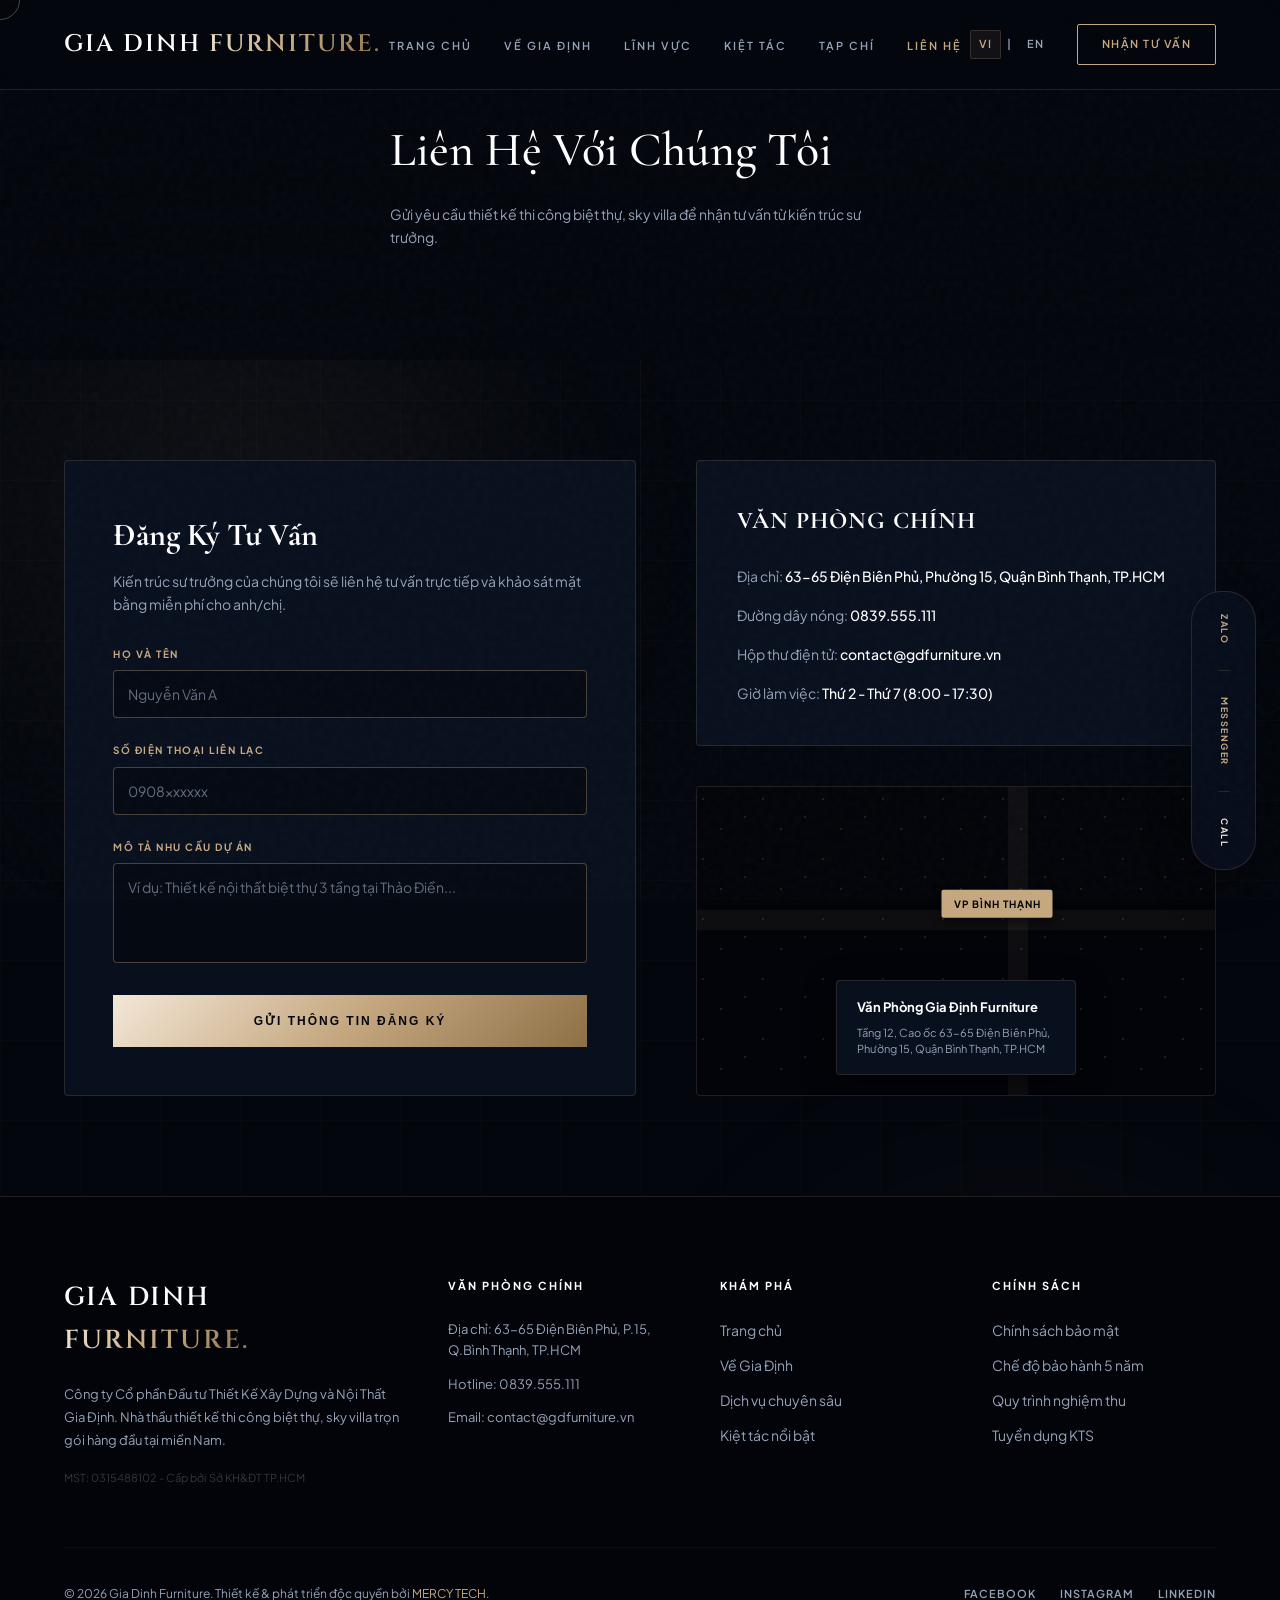
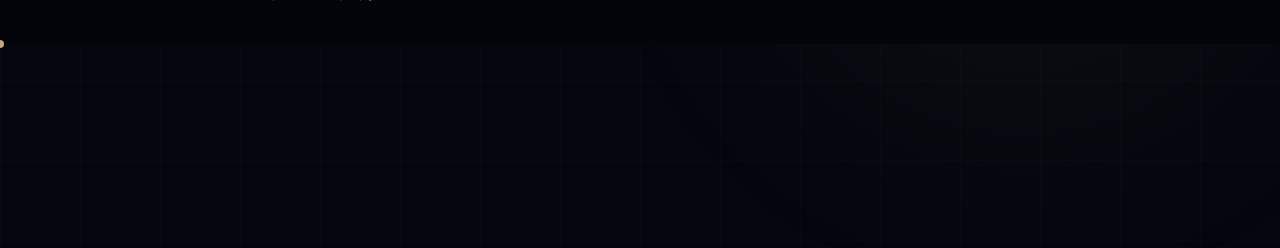
<file: contact.html>
<!DOCTYPE html>
<html lang="vi">
<head>
  <meta charset="UTF-8">
  <meta name="viewport" content="width=device-width, initial-scale=1.0">
  <title>Liên Hệ Tư Vấn | Gia Định Furniture | Thiết Kế & Thi Công Trọn Gói Thượng Lưu</title>
  <meta name="description" content="Đăng ký tư vấn trực tiếp và khảo sát mặt bằng miễn phí từ KTS trưởng Gia Định Furniture. Thông tin liên hệ văn phòng Bình Thạnh TP.HCM. Hotline 24/7.">
  
  <!-- Google Fonts: Cormorant Garamond & Inter -->
  <link rel="preconnect" href="https://fonts.googleapis.com">
  <link rel="preconnect" href="https://fonts.gstatic.com" crossorigin>
  <link href="https://fonts.googleapis.com/css2?family=Cinzel:wght@400;500;600;700;800;900&family=Cormorant+Garamond:ital,wght@0,300;0,400;0,500;0,600;0,700;1,300;1,400;1,500;1,600;1,700&family=Plus+Jakarta+Sans:wght@300;400;500;600;700;800&display=swap" rel="stylesheet">
  
  <!-- External Shared CSS Stylesheet -->
  <link rel="stylesheet" href="gd_vinhomes_style.css">
</head>
<body>

  <!-- AMBIENT BACKGROUND GLOW SPOTLIGHTS -->
  <div class="bg-spotlight spotlight-1"></div>
  <div class="bg-spotlight spotlight-2"></div>

  <!-- INTRO PRELOADER -->
  <div id="preloader">
    <div class="preloader-content">
      <div class="preloader-logo">GIA DINH<span> FURNITURE</span></div>
      <div class="progress-bar-container">
        <div class="progress-bar-fill"></div>
      </div>
    </div>
  </div>

  <!-- HEADER -->
  <header id="mainHeader">
    <div class="container header-container">
      <a href="index.html" class="logo" style="text-decoration: none;">
        GIA DINH<span> FURNITURE.</span>
      </a>
      
      <nav>
        <ul>
          <li><a href="index.html">Trang chủ</a></li>
          <li><a href="about.html">Về Gia Định</a></li>
          <li><a href="services.html">Lĩnh vực</a></li>
          <li><a href="projects.html">Kiệt tác</a></li>
          <li><a href="magazine.html">Tạp chí</a></li>
          <li><a href="contact.html" style="color: var(--gold);">Liên hệ</a></li>
        </ul>
      </nav>

      <div class="header-actions">
        <div class="lang-switcher">
          <span class="active">VI</span> | <span>EN</span>
        </div>
        <a href="contact.html" class="nav-btn" style="text-decoration: none; display: inline-block;">Nhận tư vấn</a>
        
        <!-- Hamburger Menu Button -->
        <button class="hamburger" id="mobileMenuBtn" aria-label="Mở menu di động">
          <span></span>
          <span></span>
          <span></span>
        </button>
      </div>
    </div>
  </header>

  <!-- SUBPAGE HERO BANNER -->
  <section class="subpage-hero">
    <div class="subpage-hero-bg" style="background-image: url('https://images.unsplash.com/photo-1600585154526-990dced4db0d?auto=format&fit=crop&w=1600&q=75');"></div>
    <div class="container">
      <div class="subpage-hero-content">
        <h1>Liên Hệ Với Chúng Tôi</h1>
        <p>Gửi yêu cầu thiết kế thi công biệt thự, sky villa để nhận tư vấn từ kiến trúc sư trưởng.</p>
      </div>
    </div>
  </section>

  <!-- CONTACT SPLIT SECTION -->
  <main class="subpage-main">
    <div class="container contact-split">
      <!-- Left: Form -->
      <div class="contact-form-wrapper">
        <h3>Đăng Ký Tư Vấn</h3>
        <p>Kiến trúc sư trưởng của chúng tôi sẽ liên hệ tư vấn trực tiếp và khảo sát mặt bằng miễn phí cho anh/chị.</p>
        
        <form id="consultationForm">
          <div class="form-group">
            <label for="clientName">Họ và tên</label>
            <input type="text" id="clientName" class="form-input" placeholder="Nguyễn Văn A" required>
          </div>
          <div class="form-group">
            <label for="clientPhone">Số điện thoại liên lạc</label>
            <input type="tel" id="clientPhone" class="form-input" placeholder="0908xxxxxx" pattern="0[35789][0-9]{8}" maxlength="10" title="Vui lòng nhập số điện thoại Việt Nam hợp lệ (10 chữ số di động, bắt đầu bằng 03, 05, 07, 08 hoặc 09)" required>
          </div>
          <div class="form-group">
            <label for="clientMessage">Mô tả nhu cầu dự án</label>
            <textarea id="clientMessage" class="form-input" style="height: 100px; resize: none;" placeholder="Ví dụ: Thiết kế nội thất biệt thự 3 tầng tại Thảo Điền..." required></textarea>
          </div>
          <button type="submit" class="btn-submit" id="btnSubmitForm">Gửi thông tin đăng ký</button>
        </form>

        <!-- Form Success Message -->
        <div id="formSuccessMessage" style="display: none; text-align: center; padding: 20px 0;">
          <h4 style="font-family: 'Cormorant Garamond', serif; font-size: 24px; color: #FFFFFF; margin-bottom: 8px;">Gửi Yêu Cầu Thành Công!</h4>
          <p style="color: var(--text-muted); font-size: 13px;">Gia Định Furniture sẽ liên hệ lại tư vấn trong vòng 15 phút làm việc.</p>
        </div>
      </div>

      <!-- Right: Info + Map -->
      <div style="display: flex; flex-direction: column; gap: 40px;">
        <div style="background: var(--obsidian-card); border: 1px solid var(--border-color); padding: 40px; border-radius: 4px;">
          <h4 style="font-family: 'Cormorant Garamond', serif; font-size: 24px; color: #FFFFFF; margin-bottom: 24px; text-transform: uppercase; letter-spacing: 1px;">Văn Phòng Chính</h4>
          <ul style="list-style: none; font-size: 14px; color: var(--text-muted); display: flex; flex-direction: column; gap: 16px;">
            <li>Địa chỉ: <span style="color: #FFFFFF; font-weight: 500;">63-65 Điện Biên Phủ, Phường 15, Quận Bình Thạnh, TP.HCM</span></li>
            <li>Đường dây nóng: <span style="color: #FFFFFF; font-weight: 500;">0839.555.111</span></li>
            <li>Hộp thư điện tử: <span style="color: #FFFFFF; font-weight: 500;">contact@gdfurniture.vn</span></li>
            <li>Giờ làm việc: <span style="color: #FFFFFF; font-weight: 500;">Thứ 2 - Thứ 7 (8:00 - 17:30)</span></li>
          </ul>
        </div>

        <!-- Dark Custom Map Mockup -->
        <div class="map-mockup" style="flex-grow: 1; min-height: 300px;">
          <div class="map-grid-pattern"></div>
          <div class="map-road road-h"></div>
          <div class="map-road road-v"></div>
          <div class="map-pin-typographic">VP BÌNH THẠNH</div>
          <div class="map-tooltip" style="bottom: 20px; left: 50%; transform: translateX(-50%); top: auto;">
            <h5>Văn Phòng Gia Định Furniture</h5>
            <p>Tầng 12, Cao ốc 63-65 Điện Biên Phủ, Phường 15, Quận Bình Thạnh, TP.HCM</p>
          </div>
        </div>
      </div>
    </div>
  </main>

  <!-- FOOTER -->
  <footer>
    <div class="container">
      <div class="footer-grid">
        <div class="footer-col" style="grid-column: span 1.5;">
          <div class="footer-logo">GIA DINH<span> FURNITURE.</span></div>
          <p style="font-size: 13px; line-height: 1.8; margin-bottom: 16px;">Công ty Cổ phần Đầu tư Thiết Kế Xây Dựng và Nội Thất Gia Định. Nhà thầu thiết kế thi công biệt thự, sky villa trọn gói hàng đầu tại miền Nam.</p>
          <p style="font-size: 11px; color: rgba(255,255,255,0.2);">MST: 0315488102 - Cấp bởi Sở KH&ĐT TP.HCM</p>
        </div>
        <div class="footer-col">
          <h4>Văn Phòng Chính</h4>
          <ul style="font-size: 13px; color: var(--text-muted);">
            <li>Địa chỉ: 63-65 Điện Biên Phủ, P.15, Q.Bình Thạnh, TP.HCM</li>
            <li>Hotline: 0839.555.111</li>
            <li>Email: contact@gdfurniture.vn</li>
          </ul>
        </div>
        <div class="footer-col">
          <h4>Khám Phá</h4>
          <ul>
            <li><a href="index.html">Trang chủ</a></li>
            <li><a href="about.html">Về Gia Định</a></li>
            <li><a href="services.html">Dịch vụ chuyên sâu</a></li>
            <li><a href="projects.html">Kiệt tác nổi bật</a></li>
          </ul>
        </div>
        <div class="footer-col">
          <h4>Chính sách</h4>
          <ul>
            <li><a href="#" onclick="event.preventDefault();">Chính sách bảo mật</a></li>
            <li><a href="#" onclick="event.preventDefault();">Chế độ bảo hành 5 năm</a></li>
            <li><a href="#" onclick="event.preventDefault();">Quy trình nghiệm thu</a></li>
            <li><a href="#" onclick="event.preventDefault();">Tuyển dụng KTS</a></li>
          </ul>
        </div>
      </div>

      <div class="footer-bottom">
        <p>&copy; 2026 Gia Dinh Furniture. Thiết kế & phát triển độc quyền bởi <span>MERCY TECH</span>.</p>
        <div class="footer-socials">
          <a href="#" class="social-link-text">Facebook</a>
          <a href="#" class="social-link-text">Instagram</a>
          <a href="#" class="social-link-text">Linkedin</a>
        </div>
      </div>
    </div>
  </footer>

  <!-- MOBILE MENU OVERLAY -->
  <div class="mobile-overlay" id="mobileMenuOverlay">
    <div class="mobile-card">
      <span class="mobile-close" id="mobileMenuClose">&times;</span>
      <div class="logo" style="margin-bottom: 40px;">
        GIA DINH<span> FURNITURE</span>
      </div>
      <ul class="mobile-nav-links">
        <li><a href="index.html">Trang chủ</a></li>
        <li><a href="about.html">Về Gia Định</a></li>
        <li><a href="services.html">Lĩnh vực hoạt động</a></li>
        <li><a href="projects.html">Kiệt tác nổi bật</a></li>
        <li><a href="magazine.html">Tạp chí không gian</a></li>
        <li><a href="contact.html" style="color: var(--gold);">Liên hệ</a></li>
      </ul>
      <a href="contact.html" class="mobile-btn" style="text-decoration: none; text-align: center; display: block;">Nhận tư vấn</a>
      <div style="font-size: 12px; color: var(--text-muted); border-top: 1px solid var(--border-color); padding-top: 20px;">
        <p>Hotline: 0839.555.111</p>
        <p style="margin-top: 6px;">Email: contact@gdfurniture.vn</p>
      </div>
    </div>
  </div>

  <!-- FLOATING CONTACT TYPOGRAPHIC BAR -->
  <div class="floating-contact-bar">
    <a href="https://zalo.me/0839555111" target="_blank" class="floating-action-text">ZALO</a>
    <div class="floating-divider"></div>
    <a href="https://m.me/gdfurniture" target="_blank" class="floating-action-text">MESSENGER</a>
    <div class="floating-divider"></div>
    <a href="tel:0839555111" class="floating-action-text" style="color: var(--gold-light);">CALL</a>
  </div>

  <!-- SCRIPTS -->
  <script src="gd_vinhomes_script.js"></script>
</body>
</html>
</file>
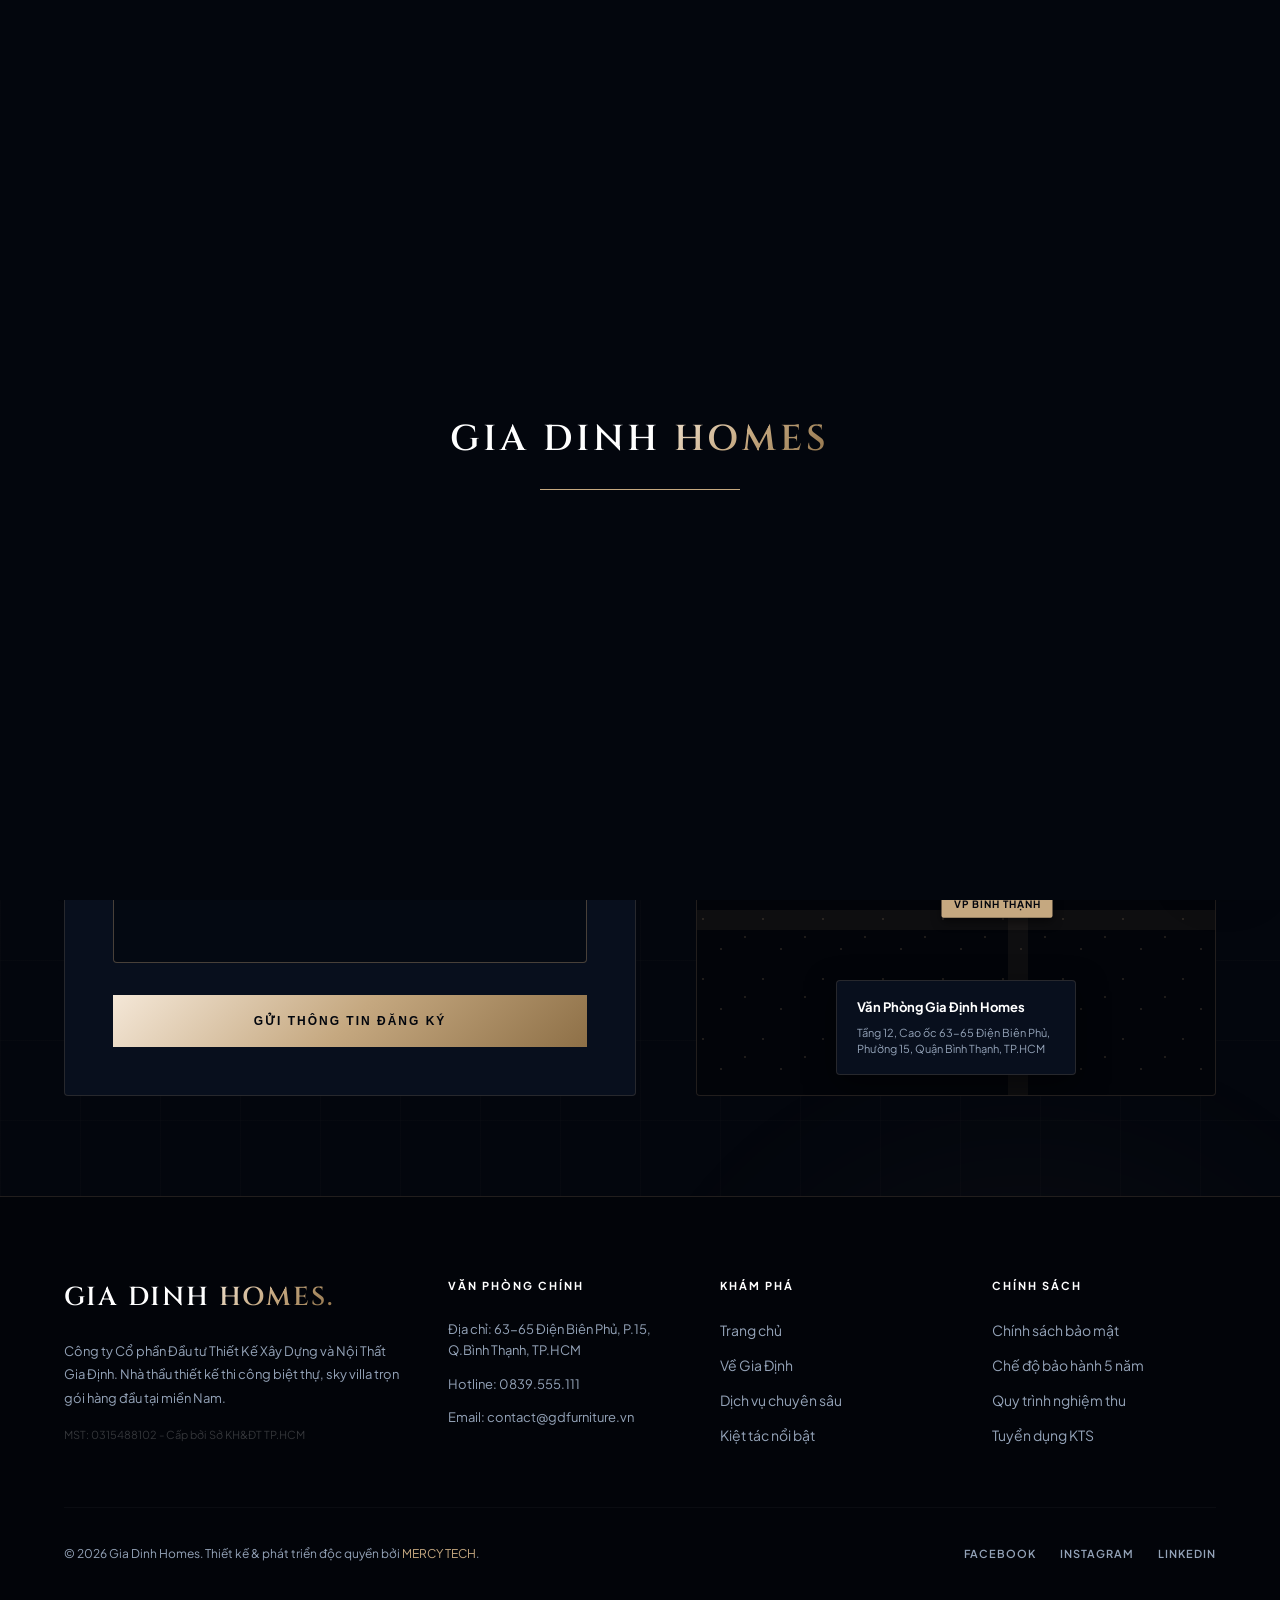
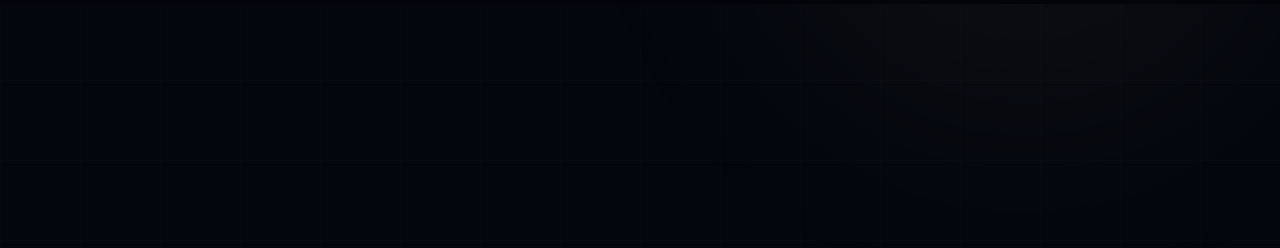
<file: gd_construction_demo_vinhomes_contact.html>
<!DOCTYPE html>
<html lang="vi">
<head>
  <meta charset="UTF-8">
  <meta name="viewport" content="width=device-width, initial-scale=1.0">
  <title>Liên Hệ Tư Vấn | Gia Định Homes | Thiết Kế & Thi Công Trọn Gói Thượng Lưu</title>
  <meta name="description" content="Đăng ký tư vấn trực tiếp và khảo sát mặt bằng miễn phí từ KTS trưởng Gia Định Homes. Thông tin liên hệ văn phòng Bình Thạnh TP.HCM. Hotline 24/7.">
  
  <!-- Google Fonts: Cormorant Garamond & Inter -->
  <link rel="preconnect" href="https://fonts.googleapis.com">
  <link rel="preconnect" href="https://fonts.gstatic.com" crossorigin>
  <link href="https://fonts.googleapis.com/css2?family=Cormorant+Garamond:ital,wght@0,300;0,400;0,500;0,600;0,700;1,400&family=Inter:wght@300;400;500;600;700&display=swap" rel="stylesheet">
  
  <!-- External Shared CSS Stylesheet -->
  <link rel="stylesheet" href="gd_vinhomes_style.css">
</head>
<body>

  <!-- AMBIENT BACKGROUND GLOW SPOTLIGHTS -->
  <div class="bg-spotlight spotlight-1"></div>
  <div class="bg-spotlight spotlight-2"></div>

  <!-- INTRO PRELOADER -->
  <div id="preloader">
    <div class="preloader-content">
      <div class="preloader-logo">GIA DINH<span> HOMES</span></div>
      <div class="progress-bar-container">
        <div class="progress-bar-fill"></div>
      </div>
    </div>
  </div>

  <!-- HEADER -->
  <header id="mainHeader">
    <div class="container header-container">
      <a href="index.html" class="logo" style="text-decoration: none;">
        GIA DINH<span> HOMES.</span>
      </a>
      
      <nav>
        <ul>
          <li><a href="index.html">Trang chủ</a></li>
          <li><a href="gd_construction_demo_vinhomes_about.html">Về Gia Định</a></li>
          <li><a href="gd_construction_demo_vinhomes_services.html">Lĩnh vực</a></li>
          <li><a href="gd_construction_demo_vinhomes_projects.html">Kiệt tác</a></li>
          <li><a href="gd_construction_demo_vinhomes_magazine.html">Tạp chí</a></li>
          <li><a href="gd_construction_demo_vinhomes_contact.html" style="color: var(--gold);">Liên hệ</a></li>
        </ul>
      </nav>

      <div class="header-actions">
        <div class="lang-switcher">
          <span class="active">VI</span> | <span>EN</span>
        </div>
        <a href="gd_construction_demo_vinhomes_contact.html" class="nav-btn" style="text-decoration: none; display: inline-block;">Nhận tư vấn</a>
        
        <!-- Hamburger Menu Button -->
        <button class="hamburger" id="mobileMenuBtn" aria-label="Mở menu di động">
          <span></span>
          <span></span>
          <span></span>
        </button>
      </div>
    </div>
  </header>

  <!-- SUBPAGE HERO BANNER -->
  <section class="subpage-hero">
    <div class="subpage-hero-bg" style="background-image: url('https://images.unsplash.com/photo-1600585154526-990dced4db0d?auto=format&fit=crop&w=1600&q=75');"></div>
    <div class="container">
      <div class="subpage-hero-content">
        <h1>Liên Hệ Với Chúng Tôi</h1>
        <p>Gửi yêu cầu thiết kế thi công biệt thự, sky villa để nhận tư vấn từ kiến trúc sư trưởng.</p>
      </div>
    </div>
  </section>

  <!-- CONTACT SPLIT SECTION -->
  <main class="subpage-main">
    <div class="container contact-split">
      <!-- Left: Form -->
      <div class="contact-form-wrapper">
        <h3>Đăng Ký Tư Vấn</h3>
        <p>Kiến trúc sư trưởng của chúng tôi sẽ liên hệ tư vấn trực tiếp và khảo sát mặt bằng miễn phí cho anh/chị.</p>
        
        <form id="consultationForm">
          <div class="form-group">
            <label for="clientName">Họ và tên</label>
            <input type="text" id="clientName" class="form-input" placeholder="Nguyễn Văn A" required>
          </div>
          <div class="form-group">
            <label for="clientPhone">Số điện thoại liên lạc</label>
            <input type="tel" id="clientPhone" class="form-input" placeholder="0908xxxxxx" pattern="0[35789][0-9]{8}" maxlength="10" title="Vui lòng nhập số điện thoại Việt Nam hợp lệ (10 chữ số di động, bắt đầu bằng 03, 05, 07, 08 hoặc 09)" required>
          </div>
          <div class="form-group">
            <label for="clientMessage">Mô tả nhu cầu dự án</label>
            <textarea id="clientMessage" class="form-input" style="height: 100px; resize: none;" placeholder="Ví dụ: Thiết kế nội thất biệt thự 3 tầng tại Thảo Điền..." required></textarea>
          </div>
          <button type="submit" class="btn-submit" id="btnSubmitForm">Gửi thông tin đăng ký</button>
        </form>

        <!-- Form Success Message -->
        <div id="formSuccessMessage" style="display: none; text-align: center; padding: 20px 0;">
          <h4 style="font-family: 'Cormorant Garamond', serif; font-size: 24px; color: #FFFFFF; margin-bottom: 8px;">Gửi Yêu Cầu Thành Công!</h4>
          <p style="color: var(--text-muted); font-size: 13px;">Gia Định Homes sẽ liên hệ lại tư vấn trong vòng 15 phút làm việc.</p>
        </div>
      </div>

      <!-- Right: Info + Map -->
      <div style="display: flex; flex-direction: column; gap: 40px;">
        <div style="background: var(--obsidian-card); border: 1px solid var(--border-color); padding: 40px; border-radius: 4px;">
          <h4 style="font-family: 'Cormorant Garamond', serif; font-size: 24px; color: #FFFFFF; margin-bottom: 24px; text-transform: uppercase; letter-spacing: 1px;">Văn Phòng Chính</h4>
          <ul style="list-style: none; font-size: 14px; color: var(--text-muted); display: flex; flex-direction: column; gap: 16px;">
            <li>Địa chỉ: <span style="color: #FFFFFF; font-weight: 500;">63-65 Điện Biên Phủ, Phường 15, Quận Bình Thạnh, TP.HCM</span></li>
            <li>Đường dây nóng: <span style="color: #FFFFFF; font-weight: 500;">0839.555.111</span></li>
            <li>Hộp thư điện tử: <span style="color: #FFFFFF; font-weight: 500;">contact@gdfurniture.vn</span></li>
            <li>Giờ làm việc: <span style="color: #FFFFFF; font-weight: 500;">Thứ 2 - Thứ 7 (8:00 - 17:30)</span></li>
          </ul>
        </div>

        <!-- Dark Custom Map Mockup -->
        <div class="map-mockup" style="flex-grow: 1; min-height: 300px;">
          <div class="map-grid-pattern"></div>
          <div class="map-road road-h"></div>
          <div class="map-road road-v"></div>
          <div class="map-pin-typographic">VP BÌNH THẠNH</div>
          <div class="map-tooltip" style="bottom: 20px; left: 50%; transform: translateX(-50%); top: auto;">
            <h5>Văn Phòng Gia Định Homes</h5>
            <p>Tầng 12, Cao ốc 63-65 Điện Biên Phủ, Phường 15, Quận Bình Thạnh, TP.HCM</p>
          </div>
        </div>
      </div>
    </div>
  </main>

  <!-- FOOTER -->
  <footer>
    <div class="container">
      <div class="footer-grid">
        <div class="footer-col" style="grid-column: span 1.5;">
          <div class="footer-logo">GIA DINH<span> HOMES.</span></div>
          <p style="font-size: 13px; line-height: 1.8; margin-bottom: 16px;">Công ty Cổ phần Đầu tư Thiết Kế Xây Dựng và Nội Thất Gia Định. Nhà thầu thiết kế thi công biệt thự, sky villa trọn gói hàng đầu tại miền Nam.</p>
          <p style="font-size: 11px; color: rgba(255,255,255,0.2);">MST: 0315488102 - Cấp bởi Sở KH&ĐT TP.HCM</p>
        </div>
        <div class="footer-col">
          <h4>Văn Phòng Chính</h4>
          <ul style="font-size: 13px; color: var(--text-muted);">
            <li>Địa chỉ: 63-65 Điện Biên Phủ, P.15, Q.Bình Thạnh, TP.HCM</li>
            <li>Hotline: 0839.555.111</li>
            <li>Email: contact@gdfurniture.vn</li>
          </ul>
        </div>
        <div class="footer-col">
          <h4>Khám Phá</h4>
          <ul>
            <li><a href="index.html">Trang chủ</a></li>
            <li><a href="gd_construction_demo_vinhomes_about.html">Về Gia Định</a></li>
            <li><a href="gd_construction_demo_vinhomes_services.html">Dịch vụ chuyên sâu</a></li>
            <li><a href="gd_construction_demo_vinhomes_projects.html">Kiệt tác nổi bật</a></li>
          </ul>
        </div>
        <div class="footer-col">
          <h4>Chính sách</h4>
          <ul>
            <li><a href="#" onclick="event.preventDefault();">Chính sách bảo mật</a></li>
            <li><a href="#" onclick="event.preventDefault();">Chế độ bảo hành 5 năm</a></li>
            <li><a href="#" onclick="event.preventDefault();">Quy trình nghiệm thu</a></li>
            <li><a href="#" onclick="event.preventDefault();">Tuyển dụng KTS</a></li>
          </ul>
        </div>
      </div>

      <div class="footer-bottom">
        <p>&copy; 2026 Gia Dinh Homes. Thiết kế & phát triển độc quyền bởi <span>MERCY TECH</span>.</p>
        <div class="footer-socials">
          <a href="#" class="social-link-text">Facebook</a>
          <a href="#" class="social-link-text">Instagram</a>
          <a href="#" class="social-link-text">Linkedin</a>
        </div>
      </div>
    </div>
  </footer>

  <!-- MOBILE MENU OVERLAY -->
  <div class="mobile-overlay" id="mobileMenuOverlay">
    <div class="mobile-card">
      <span class="mobile-close" id="mobileMenuClose">&times;</span>
      <div class="logo" style="margin-bottom: 40px;">
        GIA DINH<span> HOMES</span>
      </div>
      <ul class="mobile-nav-links">
        <li><a href="index.html">Trang chủ</a></li>
        <li><a href="gd_construction_demo_vinhomes_about.html">Về Gia Định</a></li>
        <li><a href="gd_construction_demo_vinhomes_services.html">Lĩnh vực hoạt động</a></li>
        <li><a href="gd_construction_demo_vinhomes_projects.html">Kiệt tác nổi bật</a></li>
        <li><a href="gd_construction_demo_vinhomes_magazine.html">Tạp chí không gian</a></li>
        <li><a href="gd_construction_demo_vinhomes_contact.html" style="color: var(--gold);">Liên hệ</a></li>
      </ul>
      <a href="gd_construction_demo_vinhomes_contact.html" class="mobile-btn" style="text-decoration: none; text-align: center; display: block;">Nhận tư vấn</a>
      <div style="font-size: 12px; color: var(--text-muted); border-top: 1px solid var(--border-color); padding-top: 20px;">
        <p>Hotline: 0839.555.111</p>
        <p style="margin-top: 6px;">Email: contact@gdfurniture.vn</p>
      </div>
    </div>
  </div>

  <!-- FLOATING CONTACT TYPOGRAPHIC BAR -->
  <div class="floating-contact-bar">
    <a href="https://zalo.me/0839555111" target="_blank" class="floating-action-text">ZALO</a>
    <div class="floating-divider"></div>
    <a href="https://m.me/gdfurniture" target="_blank" class="floating-action-text">MESSENGER</a>
    <div class="floating-divider"></div>
    <a href="tel:0839555111" class="floating-action-text" style="color: var(--gold-light);">CALL</a>
  </div>

  <!-- SCRIPTS -->
  <script>
    document.addEventListener('DOMContentLoaded', () => {
      // Preloader dismissal (1.0s)
      const preloader = document.getElementById('preloader');
      setTimeout(() => {
        preloader.classList.add('loaded');
      }, 1000);

      // Header scroll effect
      const header = document.getElementById('mainHeader');
      window.addEventListener('scroll', () => {
        if (window.scrollY > 40) {
          header.classList.add('scrolled');
        } else {
          header.classList.remove('scrolled');
        }
      });

      // Mobile Menu Navigation controls
      const mobileOverlay = document.getElementById('mobileMenuOverlay');
      const mobileMenuBtn = document.getElementById('mobileMenuBtn');
      const mobileMenuClose = document.getElementById('mobileMenuClose');

      function openMobileMenu() {
        mobileOverlay.classList.add('open');
        document.body.style.overflow = 'hidden';
      }

      function closeMobileMenu() {
        mobileOverlay.classList.remove('open');
        document.body.style.overflow = '';
      }

      if (mobileMenuBtn) mobileMenuBtn.addEventListener('click', openMobileMenu);
      if (mobileMenuClose) mobileMenuClose.addEventListener('click', closeMobileMenu);

      // Contact Form submission & validation
      const consultationForm = document.getElementById('consultationForm');
      const formSuccessMessage = document.getElementById('formSuccessMessage');

      if (consultationForm) {
        consultationForm.addEventListener('submit', (e) => {
          e.preventDefault();
          const phoneInput = document.getElementById('clientPhone');
          const phoneVal = phoneInput.value.replace(/\s+/g, '');
          const phoneRegex = /^(03|05|07|08|09)[0-9]{8}$/;

          if (!phoneRegex.test(phoneVal)) {
            phoneInput.style.borderColor = '#ef4444';
            alert('Số điện thoại không hợp lệ! Vui lòng điền đúng 10 chữ số di động Việt Nam (Ví dụ: 0908123456).');
            return;
          }

          const btnSubmit = document.getElementById('btnSubmitForm');
          btnSubmit.disabled = true;
          btnSubmit.innerText = 'ĐANG GỬI THÔNG TIN...';

          setTimeout(() => {
            consultationForm.style.display = 'none';
            formSuccessMessage.style.display = 'block';

            setTimeout(() => {
              consultationForm.reset();
              consultationForm.style.display = 'block';
              formSuccessMessage.style.display = 'none';
              btnSubmit.disabled = false;
              btnSubmit.innerText = 'GỬI THÔNG TIN ĐĂNG KÝ';
              phoneInput.style.borderColor = '';
            }, 5000);
          }, 1500);
        });
      }
    }
      // IntersectionObserver for scroll reveal animations
      const revealItems = document.querySelectorAll('.reveal-item');
      if (revealItems.length > 0) {
        const observer = new IntersectionObserver((entries) => {
          entries.forEach(entry => {
            if (entry.isIntersecting) {
              entry.target.classList.add('revealed');
              observer.unobserve(entry.target);
            }
          });
        }, { threshold: 0.1 });

        revealItems.forEach(item => {
          observer.observe(item);
        });
      }
    });
  </script>
</body>
</html>
</file>
<file: gd_vinhomes_style.css>
@import url('https://fonts.googleapis.com/css2?family=Cinzel:wght@400;500;600;700;800;900&family=Cormorant+Garamond:ital,wght@0,300;0,400;0,500;0,600;0,700;1,300;1,400;1,500;1,600;1,700&family=Plus+Jakarta+Sans:wght@300;400;500;600;700;800&display=swap');

/* --- LUXURY BRAND DESIGN TOKENS --- */
:root {
  --obsidian: #03060d;
  --obsidian-card: #080f1d;
  --gold-light: #F4E7D7;
  --gold: #C5A880;
  --gold-dark: #8E7047;
  --gold-gradient: linear-gradient(135deg, #F4E7D7 0%, #C5A880 50%, #8E7047 100%);
  --text-light: #F8FAFC;
  --text-muted: #94A3B8;
  --border-color: rgba(197, 168, 128, 0.16);
  --glass-bg: rgba(8, 15, 29, 0.7);
  --glass-blur: blur(20px);
  --transition-bezier: all 0.8s cubic-bezier(0.16, 1, 0.3, 1);
  --transition-smooth: all 0.3s ease;
}

* {
  margin: 0;
  padding: 0;
  box-sizing: border-box;
  scroll-behavior: smooth;
}

h1, h2, h3, h4, h5, h6 {
  text-wrap: balance;
}

a:focus-visible, button:focus-visible, select:focus-visible, textarea:focus-visible, input:focus-visible {
  outline: 2px solid var(--gold);
  outline-offset: 4px;
}

::selection {
  background-color: var(--gold);
  color: var(--obsidian);
}

body {
  font-family: 'Plus Jakarta Sans', -apple-system, BlinkMacSystemFont, "Segoe UI", Roboto, sans-serif;
  background-color: var(--obsidian);
  color: var(--text-light);
  line-height: 1.65;
  overflow-x: hidden;
  -webkit-font-smoothing: antialiased;
  background-image: 
    linear-gradient(rgba(197, 168, 128, 0.02) 1px, transparent 1px),
    linear-gradient(90deg, rgba(197, 168, 128, 0.02) 1px, transparent 1px);
  background-size: 80px 80px;
}

.container {
  max-width: 1200px;
  margin: 0 auto;
  padding: 0 24px;
  position: relative;
}

/* Ambient Background Glow Spotlights */
.bg-spotlight {
  position: absolute;
  width: 60vw;
  height: 60vw;
  border-radius: 50%;
  background: radial-gradient(circle, rgba(197, 168, 128, 0.08) 0%, transparent 70%);
  z-index: -1;
  pointer-events: none;
  filter: blur(80px);
  animation: spotlightBreathe 12s ease-in-out infinite alternate;
}

.spotlight-1 { top: 15vh; left: -10vw; }
.spotlight-2 { top: 120vh; right: -10vw; }
.spotlight-3 { top: 250vh; left: 15vw; }

/* --- LUXURY PRELOADER --- */
#preloader {
  position: fixed;
  top: 0;
  left: 0;
  width: 100%;
  height: 100%;
  background-color: var(--obsidian);
  z-index: 9999;
  display: flex;
  flex-direction: column;
  align-items: center;
  justify-content: center;
  transition: transform 1.2s cubic-bezier(0.85, 0, 0.15, 1);
}

.preloader-content {
  text-align: center;
  opacity: 0;
  transform: translateY(20px);
  animation: fadeIn 0.8s forwards 0.2s;
}

@keyframes fadeIn {
  to { opacity: 1; transform: translateY(0); }
}

.preloader-logo {
  font-family: 'Cinzel', serif;
  font-size: 36px;
  font-weight: 600;
  letter-spacing: 4px;
  color: #FFFFFF;
  margin-bottom: 20px;
  text-transform: uppercase;
}

.preloader-logo span {
  background: var(--gold-gradient);
  -webkit-background-clip: text;
  -webkit-text-fill-color: transparent;
}

.progress-bar-container {
  width: 200px;
  height: 1px;
  background: rgba(255, 255, 255, 0.05);
  margin: 0 auto;
}

.progress-bar-fill {
  width: 0%;
  height: 100%;
  background: var(--gold);
  animation: fillProgress 1.0s cubic-bezier(0.16, 1, 0.3, 1) forwards;
}

@keyframes fillProgress {
  to { width: 100%; }
}

#preloader.loaded {
  transform: translateY(-100%);
}

/* --- FLOATING CONTACT TYPOGRAPHIC BAR --- */
.floating-contact-bar {
  position: fixed;
  right: 24px;
  bottom: 30px;
  z-index: 999;
  background: rgba(8, 15, 29, 0.85);
  border: 1px solid var(--border-color);
  border-radius: 30px;
  padding: 12px 10px;
  display: flex;
  flex-direction: column;
  gap: 16px;
  box-shadow: 0 20px 40px rgba(0,0,0,0.4);
  backdrop-filter: var(--glass-blur);
  -webkit-backdrop-filter: var(--glass-blur);
  align-items: center;
}

.floating-action-text {
  font-size: 9px;
  font-weight: 700;
  letter-spacing: 1.5px;
  color: var(--gold);
  writing-mode: vertical-rl;
  text-transform: uppercase;
  padding: 10px 14px;
  transition: var(--transition-smooth);
  cursor: pointer;
  text-decoration: none;
}

.floating-action-text:hover {
  color: #FFFFFF;
  transform: translateY(-2px);
}

.floating-divider {
  width: 12px;
  height: 1px;
  background-color: var(--border-color);
}

/* --- STICKY NAV --- */
header {
  position: fixed;
  top: 0;
  left: 0;
  width: 100%;
  height: 90px;
  background: rgba(3, 6, 13, 0.4);
  backdrop-filter: var(--glass-blur);
  -webkit-backdrop-filter: var(--glass-blur);
  border-bottom: 1px solid var(--border-color);
  z-index: 1000;
  transform: translateY(-90px);
  animation: slideDownHeader 1.0s cubic-bezier(0.16, 1, 0.3, 1) forwards 1.0s;
  transition: var(--transition-smooth);
}

header.scrolled {
  height: 75px;
  background: rgba(3, 6, 13, 0.95);
  border-bottom: 1px solid rgba(197, 168, 128, 0.25);
}

@keyframes slideDownHeader {
  to { transform: translateY(0); }
}

.header-container {
  display: flex;
  justify-content: space-between;
  align-items: center;
  height: 100%;
}

.logo {
  font-family: 'Cinzel', serif;
  font-size: 24px;
  font-weight: 600;
  letter-spacing: 2px;
  color: #FFFFFF;
  text-transform: uppercase;
}

.logo span {
  background: var(--gold-gradient);
  -webkit-background-clip: text;
  -webkit-text-fill-color: transparent;
}

nav ul {
  display: flex;
  gap: 32px;
  list-style: none;
}

nav a {
  font-size: 11px;
  font-weight: 600;
  color: var(--text-muted);
  text-transform: uppercase;
  letter-spacing: 2px;
  padding: 8px 0;
  transition: var(--transition-smooth);
  text-decoration: none;
  position: relative;
}

nav a::after {
  content: '';
  position: absolute;
  bottom: 0;
  left: 0;
  width: 0;
  height: 1px;
  background: var(--gold);
  transition: var(--transition-bezier);
}

nav a:hover {
  color: #FFFFFF;
}

nav a:hover::after {
  width: 100%;
}

.header-actions {
  display: flex;
  align-items: center;
  gap: 24px;
}

.lang-switcher {
  display: flex;
  gap: 6px;
  font-size: 11px;
  font-weight: 600;
  letter-spacing: 1px;
  color: var(--text-muted);
  cursor: pointer;
  align-items: center;
}

.lang-switcher span {
  padding: 4px 8px;
  border-radius: 2px;
  transition: var(--transition-smooth);
  border: 1px solid transparent;
}

.lang-switcher span.active {
  color: var(--gold);
  background: rgba(197, 168, 128, 0.08);
  border-color: rgba(197, 168, 128, 0.2);
}

.lang-switcher span:hover:not(.active) {
  color: #FFFFFF;
  background: rgba(255, 255, 255, 0.03);
}

.nav-btn {
  background: transparent;
  border: 1px solid var(--gold);
  color: var(--gold);
  padding: 10px 24px;
  border-radius: 2px;
  font-weight: 600;
  font-size: 11px;
  text-transform: uppercase;
  letter-spacing: 1.5px;
  transition: var(--transition-bezier);
  cursor: pointer;
}

.nav-btn:hover {
  background: var(--gold-gradient);
  color: var(--obsidian);
  border-color: transparent;
  box-shadow: 0 0 25px rgba(197, 168, 128, 0.3);
  transform: translateY(-1px);
}

/* Hamburger */
.hamburger {
  display: none;
  flex-direction: column;
  justify-content: space-between;
  width: 48px;
  height: 48px;
  padding: 16px 12px;
  background: transparent;
  border: none;
  cursor: pointer;
  z-index: 10100;
  border-radius: 50%;
  transition: var(--transition-smooth);
  box-sizing: border-box;
}

.hamburger:hover {
  background: rgba(197, 168, 128, 0.08);
}

.hamburger span {
  width: 100%;
  height: 1.5px;
  background-color: var(--gold-light);
  transition: var(--transition-smooth);
}

/* --- HERO --- */
.hero {
  position: relative;
  height: 100vh;
  display: flex;
  align-items: center;
  overflow: hidden;
}

.hero-slides {
  position: absolute;
  top: 0;
  left: 0;
  width: 100%;
  height: 100%;
  z-index: 1;
}

.hero-slide {
  position: absolute;
  top: 0;
  left: 0;
  width: 100%;
  height: 100%;
  opacity: 0;
  transition: opacity 2s ease-in-out;
  background-size: cover;
  background-position: center;
}

.hero-slide.active {
  opacity: 1;
  animation: kenburns 12s forwards;
}

@keyframes kenburns {
  from { transform: scale(1.0); }
  to { transform: scale(1.06); }
}

.hero::before {
  content: '';
  position: absolute;
  top: 0;
  left: 0;
  width: 100%;
  height: 100%;
  background: linear-gradient(rgba(3,6,13,0.3) 0%, rgba(3,6,13,0.85) 90%);
  z-index: 2;
}

.hero-content {
  position: relative;
  z-index: 10;
  max-width: 800px;
}

.hero-badge {
  display: inline-flex;
  align-items: center;
  padding: 6px 14px;
  background: rgba(197, 168, 128, 0.15);
  border: 1px solid rgba(197, 168, 128, 0.25);
  border-radius: 2px;
  font-size: 10px;
  font-weight: 600;
  text-transform: uppercase;
  letter-spacing: 2px;
  color: var(--gold-light);
  margin-bottom: 24px;
  opacity: 0;
  transform: translateY(20px);
  animation: fadeInUp 1s forwards 1.2s;
}

.hero h1 {
  font-family: 'Cormorant Garamond', serif;
  font-size: 72px;
  font-weight: 500;
  line-height: 1.1;
  margin-bottom: 24px;
  letter-spacing: -0.01em;
  text-wrap: balance;
}

.hero h1 span {
  display: inline-block;
  overflow: hidden;
  vertical-align: bottom;
}

.hero h1 span span {
  display: inline-block;
  transform: translateY(100%);
  animation: textReveal 1.2s cubic-bezier(0.16, 1, 0.3, 1) forwards;
}

.hero h1 span:nth-child(1) span { animation-delay: 1.4s; }
.hero h1 span:nth-child(2) span { animation-delay: 1.5s; }
.hero h1 span:nth-child(3) span { animation-delay: 1.6s; }

@keyframes textReveal {
  to { transform: translateY(0); }
}

.hero p {
  font-size: 16px;
  color: var(--text-muted);
  margin-bottom: 40px;
  max-width: 600px;
  opacity: 0;
  transform: translateY(20px);
  animation: fadeInUp 1s forwards 1.8s;
}

.hero-actions {
  display: flex;
  gap: 20px;
  opacity: 0;
  transform: translateY(20px);
  animation: fadeInUp 1s forwards 2.0s;
}

@keyframes fadeInUp {
  to { opacity: 1; transform: translateY(0); }
}

.btn-gold {
  background: var(--gold-gradient);
  color: var(--obsidian);
  padding: 16px 36px;
  font-weight: 700;
  font-size: 12px;
  text-transform: uppercase;
  letter-spacing: 2px;
  border-radius: 2px;
  border: none;
  box-shadow: 0 10px 25px rgba(197, 168, 128, 0.2);
  transition: var(--transition-bezier);
  cursor: pointer;
  text-decoration: none;
  display: inline-block;
  text-align: center;
}

.btn-gold:hover {
  box-shadow: 0 15px 30px rgba(197, 168, 128, 0.4);
  transform: translateY(-2px);
  background: #FFFFFF;
  color: var(--obsidian);
}

.btn-outline {
  background: transparent;
  border: 1px solid rgba(255,255,255,0.2);
  color: #FFFFFF;
  padding: 16px 36px;
  font-weight: 700;
  font-size: 12px;
  text-transform: uppercase;
  letter-spacing: 2px;
  border-radius: 2px;
  transition: var(--transition-bezier);
  cursor: pointer;
  text-decoration: none;
  display: inline-block;
  text-align: center;
}

.btn-outline:hover {
  border-color: #FFFFFF;
  background: rgba(255,255,255,0.05);
  transform: translateY(-2px);
}

/* Floating project preview card in Hero */
.hero-preview-card {
  position: absolute;
  right: 5%;
  bottom: 10%;
  background: rgba(8, 15, 29, 0.6);
  backdrop-filter: var(--glass-blur);
  -webkit-backdrop-filter: var(--glass-blur);
  border: 1px solid var(--border-color);
  border-radius: 4px;
  padding: 24px;
  z-index: 10;
  max-width: 320px;
  box-shadow: 0 25px 50px rgba(0,0,0,0.3);
  opacity: 0;
  transform: translateY(30px);
  animation: fadeInUp 1.2s forwards 2.2s;
}

.hero-preview-card h4 {
  font-family: 'Cormorant Garamond', serif;
  font-size: 20px;
  color: #FFFFFF;
  margin-bottom: 6px;
}

.hero-preview-card p {
  font-size: 12px;
  color: var(--text-muted);
  margin-bottom: 12px;
  line-height: 1.5;
}

.hero-preview-card a {
  font-size: 11px;
  font-weight: 700;
  color: var(--gold);
  text-transform: uppercase;
  letter-spacing: 1px;
  text-decoration: none;
}

/* --- SECTION GENERAL STYLING --- */
section {
  padding: 120px 0;
  position: relative;
}

.section-header {
  text-align: center;
  max-width: 650px;
  margin: 0 auto 72px;
}

.section-subtitle {
  font-size: 11px;
  font-weight: 700;
  color: var(--gold);
  text-transform: uppercase;
  letter-spacing: 3px;
  margin-bottom: 16px;
  display: block;
}

.section-header h2 {
  font-family: 'Cormorant Garamond', serif;
  font-size: 48px;
  font-weight: 400;
  line-height: 1.2;
  margin-bottom: 20px;
  text-wrap: balance;
}

.section-header h2 span {
  font-style: italic;
  color: var(--gold-light);
  white-space: nowrap;
}

.section-header p {
  font-size: 15px;
  color: var(--text-muted);
}

/* --- SECTION: INTRODUCTION (MANIFESTO) --- */
.about-split {
  display: grid;
  grid-template-columns: 1fr 1.1fr;
  gap: 80px;
  align-items: center;
}

.about-visual {
  position: relative;
  padding-right: 30px;
  padding-bottom: 30px;
}

.about-img-frame {
  border: 1px solid var(--border-color);
  padding: 12px;
  background: rgba(255,255,255,0.02);
  border-radius: 4px;
}

.about-visual img {
  width: 100%;
  height: 480px;
  object-fit: cover;
  border-radius: 2px;
  display: block;
}

.about-experience-badge {
  position: absolute;
  bottom: 0;
  right: 0;
  background: var(--gold-gradient);
  color: var(--obsidian);
  padding: 30px;
  border-radius: 4px;
  text-align: center;
  box-shadow: 0 20px 40px rgba(0,0,0,0.3);
}

.about-experience-badge h3 {
  font-size: 40px;
  font-weight: 700;
  line-height: 1;
}

.about-experience-badge p {
  font-size: 11px;
  font-weight: 700;
  text-transform: uppercase;
  letter-spacing: 1.5px;
  margin-top: 4px;
}

.about-text h3 {
  font-family: 'Cormorant Garamond', serif;
  font-size: 32px;
  color: #FFFFFF;
  margin-bottom: 20px;
  line-height: 1.3;
}

.about-text p {
  color: var(--text-muted);
  font-size: 15px;
  margin-bottom: 30px;
  line-height: 1.8;
}

.about-values {
  display: grid;
  grid-template-columns: repeat(3, 1fr);
  gap: 20px;
}

.value-box {
  border-top: 1px solid var(--border-color);
  padding-top: 20px;
}

.value-box h4 {
  font-family: 'Cormorant Garamond', serif;
  font-size: 20px;
  color: #FFFFFF;
  margin-bottom: 8px;
}

.value-box p {
  font-size: 12px;
  color: var(--text-muted);
  line-height: 1.6;
  margin: 0;
}

/* --- SECTION: SERVICES (CORE COMPETENCES) --- */
.services-grid {
  display: grid;
  grid-template-columns: repeat(4, 1fr);
  gap: 24px;
}

.service-card {
  background: var(--glass-bg);
  backdrop-filter: var(--glass-blur);
  -webkit-backdrop-filter: var(--glass-blur);
  border: 1px solid var(--border-color);
  border-radius: 4px;
  padding: 40px 30px;
  transition: var(--transition-bezier);
  cursor: pointer;
  position: relative;
  overflow: hidden;
  height: 380px;
  display: flex;
  flex-direction: column;
  justify-content: space-between;
  text-decoration: none;
}

.service-card::before {
  content: '';
  position: absolute;
  top: 0;
  left: 0;
  width: 100%;
  height: 100%;
  background: radial-gradient(circle at 100% 0%, rgba(197, 168, 128, 0.08) 0%, transparent 60%);
  z-index: 1;
}

.service-num {
  font-family: 'Cinzel', serif;
  font-size: 36px;
  font-weight: 300;
  color: var(--gold);
  position: relative;
  z-index: 2;
  line-height: 1;
}

.service-info {
  position: relative;
  z-index: 2;
}

.service-info h3 {
  font-family: 'Cormorant Garamond', serif;
  font-size: 24px;
  color: #FFFFFF;
  margin-bottom: 12px;
  line-height: 1.3;
}

.service-info p {
  color: var(--text-muted);
  font-size: 13px;
  line-height: 1.6;
  margin-bottom: 20px;
  opacity: 0.85;
}

.service-more-btn {
  font-size: 11px;
  font-weight: 700;
  text-transform: uppercase;
  letter-spacing: 1.5px;
  color: var(--gold);
  display: flex;
  align-items: center;
  gap: 6px;
}

.service-card:hover {
  border-color: var(--gold);
  transform: translateY(-8px);
  box-shadow: 0 20px 40px rgba(197, 168, 128, 0.1);
}

/* --- SECTION: ASYMMETRIC GALLERY --- */
.search-console {
  background: rgba(8, 15, 29, 0.6);
  backdrop-filter: var(--glass-blur);
  -webkit-backdrop-filter: var(--glass-blur);
  border: 1px solid var(--border-color);
  border-radius: 4px;
  padding: 24px 36px;
  display: grid;
  grid-template-columns: 1fr 1fr 1fr 160px;
  gap: 24px;
  align-items: center;
  margin-bottom: 80px;
  box-shadow: 0 20px 40px rgba(0,0,0,0.2);
}

.console-field {
  display: flex;
  flex-direction: column;
  border-right: 1px solid rgba(197, 168, 128, 0.12);
  padding-right: 16px;
}

.console-field:nth-child(3) {
  border-right: none;
}

.console-field label {
  font-size: 10px;
  font-weight: 700;
  color: var(--gold);
  text-transform: uppercase;
  margin-bottom: 6px;
  letter-spacing: 1.5px;
}

.console-select {
  background: transparent;
  border: none;
  color: #FFFFFF;
  font-family: inherit;
  font-size: 14px;
  font-weight: 500;
  outline: none;
  cursor: pointer;
  padding: 4px 0;
}

.console-select option {
  background-color: var(--obsidian);
  color: #FFFFFF;
  padding: 10px;
}

/* Asymmetric Grid Layout */
.asymmetric-grid {
  display: grid;
  grid-template-columns: repeat(12, 1fr);
  gap: 40px;
}

.project-item {
  grid-column: span 6;
  background: var(--glass-bg);
  backdrop-filter: var(--glass-blur);
  -webkit-backdrop-filter: var(--glass-blur);
  border: 1px solid var(--border-color);
  border-radius: 4px;
  overflow: hidden;
  cursor: pointer;
  transition: var(--transition-bezier);
  position: relative;
}

/* Shift layout positions for asymmetric look */
.project-item:nth-child(2) {
  grid-column: span 6;
  margin-top: 60px;
}

.project-item:nth-child(3) {
  grid-column: span 7;
}

.project-item:nth-child(4) {
  grid-column: span 5;
  margin-top: -40px;
}

.project-item:nth-child(5) {
  grid-column: span 5;
}

.project-item:nth-child(6) {
  grid-column: span 7;
  margin-top: 40px;
}

/* For sub-page with all projects showing cleanly */
.projects-sub-page .project-item:nth-child(even) {
  margin-top: 40px;
}
.projects-sub-page .project-item:nth-child(odd) {
  margin-top: 0;
}

.project-img-wrapper {
  height: 380px;
  overflow: hidden;
  position: relative;
}

.project-item:nth-child(3) .project-img-wrapper,
.project-item:nth-child(6) .project-img-wrapper {
  height: 440px;
}

.project-img-wrapper img {
  width: 100%;
  height: 100%;
  object-fit: cover;
  transition: transform 0.8s cubic-bezier(0.16, 1, 0.3, 1);
}

.project-meta-overlay {
  position: absolute;
  top: 20px;
  left: 20px;
  background: rgba(3,6,13,0.7);
  backdrop-filter: var(--glass-blur);
  border: 1px solid var(--border-color);
  padding: 6px 14px;
  font-size: 11px;
  font-weight: 700;
  color: var(--gold-light);
  text-transform: uppercase;
  letter-spacing: 1px;
  border-radius: 20px;
  z-index: 10;
}

.project-caption {
  padding: 30px;
  position: relative;
  z-index: 2;
}

.project-caption h3 {
  font-family: 'Cormorant Garamond', serif;
  font-size: 26px;
  color: #FFFFFF;
  margin-bottom: 8px;
}

.project-caption p {
  color: var(--text-muted);
  font-size: 13px;
  margin-bottom: 20px;
  line-height: 1.5;
}

.project-specs {
  display: flex;
  gap: 30px;
  border-top: 1px solid rgba(197, 168, 128, 0.1);
  padding-top: 16px;
  font-size: 11px;
  color: var(--text-muted);
  text-transform: uppercase;
  letter-spacing: 1px;
}

/* Hover States */
.project-item:hover {
  border-color: var(--gold);
  transform: translateY(-8px);
  box-shadow: 0 20px 40px rgba(197, 168, 128, 0.12);
}

.project-item:hover .project-img-wrapper img {
  transform: scale(1.06);
}

/* --- SECTION: PROCESS (TIMELINE) --- */
.process-timeline {
  display: flex;
  flex-direction: column;
  position: relative;
  max-width: 900px;
  margin: 0 auto;
}

.process-timeline::before {
  content: '';
  position: absolute;
  left: 50%;
  top: 0;
  bottom: 0;
  width: 1px;
  background: linear-gradient(to bottom, transparent 0%, var(--gold) 15%, var(--gold) 85%, transparent 100%);
  transform: translateX(-50%);
}

.process-step {
  display: flex;
  justify-content: space-between;
  margin-bottom: 60px;
  position: relative;
}

.process-step:nth-child(even) {
  flex-direction: row-reverse;
}

.process-step-content {
  width: 44%;
  background: var(--obsidian-card);
  border: 1px solid var(--border-color);
  border-radius: 4px;
  padding: 30px;
  box-shadow: 0 10px 30px rgba(0,0,0,0.15);
  transition: var(--transition-smooth);
}

.process-step:hover .process-step-content {
  border-color: var(--gold);
  box-shadow: 0 15px 35px rgba(197, 168, 128, 0.08);
}

.step-number {
  font-family: 'Cinzel', serif;
  font-size: 16px;
  font-weight: 700;
  color: var(--gold);
  margin-bottom: 8px;
  display: block;
}

.process-step-content h3 {
  font-family: 'Cormorant Garamond', serif;
  font-size: 22px;
  color: #FFFFFF;
  margin-bottom: 12px;
}

.process-step-content p {
  font-size: 13px;
  color: var(--text-muted);
  line-height: 1.6;
}

.step-node {
  width: 24px;
  height: 24px;
  border-radius: 50%;
  background: var(--obsidian);
  border: 2px solid var(--gold);
  position: absolute;
  left: 50%;
  top: 30px;
  transform: translateX(-50%);
  z-index: 5;
  display: flex;
  align-items: center;
  justify-content: center;
}

.step-node::after {
  content: '';
  width: 8px;
  height: 8px;
  border-radius: 50%;
  background: var(--gold);
}

/* --- SECTION: BEFORE/AFTER COMPARISON --- */
.comparison-wrapper {
  max-width: 900px;
  margin: 0 auto;
}

.comparison-container {
  position: relative;
  width: 100%;
  height: 500px;
  border-radius: 4px;
  overflow: hidden;
  border: 1px solid var(--border-color);
  box-shadow: 0 30px 60px rgba(0,0,0,0.4);
}

.comparison-img {
  position: absolute;
  top: 0;
  left: 0;
  width: 100%;
  height: 100%;
}

.comparison-img img {
  width: 100%;
  height: 100%;
  object-fit: cover;
}

.img-before { z-index: 1; }
.img-after {
  z-index: 2;
  width: 50%;
  overflow: hidden;
  transition: width 0.1s ease-out;
}

.img-after img {
  width: 900px;
  max-width: none;
}

.slider-label {
  position: absolute;
  bottom: 20px;
  background: rgba(3,6,13,0.8);
  backdrop-filter: var(--glass-blur);
  border: 1px solid var(--border-color);
  color: #FFFFFF;
  padding: 6px 14px;
  border-radius: 2px;
  font-size: 11px;
  font-weight: 700;
  letter-spacing: 1px;
  text-transform: uppercase;
  z-index: 10;
}

.label-before { right: 20px; }
.label-after { left: 20px; }

.comparison-slider-input {
  position: absolute;
  -webkit-appearance: none;
  appearance: none;
  width: 100%;
  height: 100%;
  background: transparent;
  outline: none;
  z-index: 20;
  cursor: ew-resize;
  top: 0;
  left: 0;
  margin: 0;
}

.slider-divider {
  position: absolute;
  top: 0;
  bottom: 0;
  left: 50%;
  width: 1.5px;
  background: var(--gold-gradient);
  z-index: 15;
  pointer-events: none;
  transition: left 0.1s ease-out;
}

.slider-handle {
  position: absolute;
  top: 50%;
  left: 50%;
  width: 48px;
  height: 48px;
  background: var(--obsidian);
  border: 2px solid var(--gold);
  border-radius: 50%;
  transform: translate(-50%, -50%);
  z-index: 16;
  pointer-events: none;
  display: flex;
  align-items: center;
  justify-content: center;
  box-shadow: 0 0 20px rgba(197, 168, 128, 0.4);
  transition: left 0.1s ease-out;
  font-family: 'Cinzel', serif;
  color: var(--gold);
  font-weight: 700;
  font-size: 14px;
}

/* --- SECTION: CLIENT TESTIMONIALS --- */
.testimonial-section {
  background: var(--obsidian-card);
  border-top: 1px solid var(--border-color);
  border-bottom: 1px solid var(--border-color);
}

.testimonial-slider {
  max-width: 800px;
  margin: 0 auto;
  text-align: center;
  position: relative;
}

.testimonial-slide {
  display: none;
}

.testimonial-slide.active {
  display: block;
  animation: fadeIn 0.6s forwards;
}

.quote-icon {
  font-size: 60px;
  font-family: 'Cinzel', serif;
  color: var(--gold);
  line-height: 1;
  height: 30px;
  display: block;
  margin-bottom: 10px;
  opacity: 0.6;
}

.testimonial-slide blockquote {
  font-family: 'Cormorant Garamond', serif;
  font-size: 26px;
  font-style: italic;
  color: var(--gold-light);
  line-height: 1.6;
  margin-bottom: 30px;
}

.client-avatar {
  width: 64px;
  height: 64px;
  border-radius: 50%;
  border: 1.5px solid var(--gold);
  object-fit: cover;
  margin: 0 auto 16px;
}

.client-info h4 {
  font-size: 14px;
  font-weight: 700;
  color: #FFFFFF;
  text-transform: uppercase;
  letter-spacing: 1px;
}

.client-info p {
  font-size: 12px;
  color: var(--text-muted);
  margin-top: 4px;
}

.testimonial-dots {
  display: flex;
  justify-content: center;
  gap: 10px;
  margin-top: 40px;
}

.dot {
  width: 8px;
  height: 8px;
  border-radius: 50%;
  background: rgba(255,255,255,0.1);
  cursor: pointer;
  transition: var(--transition-smooth);
}

.dot.active {
  background: var(--gold);
  transform: scale(1.25);
}

/* --- SECTION: EDITORIAL MAGAZINE --- */
.magazine-grid {
  display: grid;
  grid-template-columns: repeat(3, 1fr);
  gap: 30px;
}

.magazine-card {
  background: var(--glass-bg);
  backdrop-filter: var(--glass-blur);
  -webkit-backdrop-filter: var(--glass-blur);
  border: 1px solid var(--border-color);
  border-radius: 4px;
  overflow: hidden;
  transition: var(--transition-bezier);
}

.magazine-img-wrapper {
  height: 220px;
  overflow: hidden;
}

.magazine-img-wrapper img {
  width: 100%;
  height: 100%;
  object-fit: cover;
  transition: transform 0.6s ease;
}

.magazine-body {
  padding: 24px;
}

.magazine-meta {
  font-size: 11px;
  font-weight: 600;
  color: var(--gold);
  text-transform: uppercase;
  letter-spacing: 1px;
  margin-bottom: 12px;
  display: block;
}

.magazine-body h3 {
  font-family: 'Cormorant Garamond', serif;
  font-size: 22px;
  color: #FFFFFF;
  margin-bottom: 12px;
  line-height: 1.4;
}

.magazine-body h3 a {
  color: inherit;
  text-decoration: none;
  transition: var(--transition-smooth);
}

.magazine-body h3 a:hover {
  color: var(--gold);
}

.magazine-body p {
  font-size: 13px;
  color: var(--text-muted);
  line-height: 1.6;
  margin-bottom: 18px;
}

.magazine-readmore {
  font-size: 11px;
  font-weight: 700;
  text-transform: uppercase;
  letter-spacing: 1px;
  color: #FFFFFF;
  text-decoration: none;
  display: inline-flex;
  align-items: center;
  gap: 6px;
  transition: var(--transition-smooth);
}

.magazine-readmore:hover {
  color: var(--gold);
}

.magazine-card:hover {
  border-color: var(--gold);
  transform: translateY(-6px);
  box-shadow: 0 15px 30px rgba(0,0,0,0.25);
}

.magazine-card:hover .magazine-img-wrapper img {
  transform: scale(1.05);
}

/* --- SECTION: CONTACT & MAP MOCKUP --- */
.contact-split {
  display: grid;
  grid-template-columns: 1.1fr 1fr;
  gap: 60px;
  align-items: stretch;
}

.contact-form-wrapper {
  background: var(--obsidian-card);
  border: 1px solid var(--border-color);
  border-radius: 4px;
  padding: 48px;
}

.contact-form-wrapper h3 {
  font-family: 'Cormorant Garamond', serif;
  font-size: 32px;
  color: #FFFFFF;
  margin-bottom: 8px;
}

.contact-form-wrapper p {
  font-size: 14px;
  color: var(--text-muted);
  margin-bottom: 30px;
}

.form-group {
  margin-bottom: 24px;
}

.form-group label {
  display: block;
  font-size: 10px;
  font-weight: 700;
  color: var(--gold);
  text-transform: uppercase;
  margin-bottom: 8px;
  letter-spacing: 1.5px;
}

.form-input {
  width: 100%;
  background: rgba(3,6,13,0.6);
  border: 1px solid rgba(197, 168, 128, 0.35);
  border-radius: 4px;
  padding: 14px;
  color: #FFFFFF;
  font-family: inherit;
  font-size: 14px;
  outline: none;
  transition: var(--transition-smooth);
}

.form-input:focus {
  border-color: var(--gold);
  box-shadow: 0 0 10px rgba(197, 168, 128, 0.15);
}

.form-input:invalid:not(:placeholder-shown) {
  border-color: #ef4444 !important;
  box-shadow: 0 0 8px rgba(239, 68, 68, 0.2);
}

.form-input:valid:not(:placeholder-shown) {
  border-color: var(--gold);
}

.form-input::placeholder {
  color: rgba(148, 163, 184, 0.65);
}

.btn-submit {
  width: 100%;
  height: 52px;
  background: var(--gold-gradient);
  border: none;
  font-weight: 700;
  font-size: 12px;
  text-transform: uppercase;
  letter-spacing: 2px;
  cursor: pointer;
  transition: var(--transition-bezier);
  color: var(--obsidian);
}

.btn-submit:hover {
  box-shadow: 0 0 25px rgba(197, 168, 128, 0.4);
}

/* Dark Map Mockup */
.map-mockup {
  border: 1px solid var(--border-color);
  border-radius: 4px;
  background: #020409;
  position: relative;
  overflow: hidden;
  min-height: 450px;
}

.map-grid-pattern {
  position: absolute;
  width: 100%;
  height: 100%;
  opacity: 0.15;
  background-image: 
    radial-gradient(circle at 10% 20%, #C5A880 1px, transparent 1px),
    radial-gradient(circle at 80% 50%, #C5A880 1px, transparent 1px),
    radial-gradient(circle at 40% 70%, #C5A880 1px, transparent 1px);
  background-size: 60px 60px;
}

.map-road {
  position: absolute;
  background: rgba(197, 168, 128, 0.06);
}

.road-h { top: 40%; left: 0; width: 100%; height: 20px; }
.road-v { top: 0; left: 60%; width: 20px; height: 100%; }

.map-pin-typographic {
  position: absolute;
  top: 38%;
  left: 58%;
  transform: translate(-50%, -50%);
  z-index: 10;
  background-color: var(--gold);
  color: var(--obsidian);
  padding: 6px 12px;
  font-size: 10px;
  font-weight: 700;
  letter-spacing: 1px;
  text-transform: uppercase;
  border-radius: 2px;
  box-shadow: 0 4px 10px rgba(0,0,0,0.5);
  animation: bounce 2s infinite;
}

@keyframes bounce {
  0%, 100% { transform: translate(-50%, -50%) translateY(0); }
  50% { transform: translate(-50%, -50%) translateY(-6px); }
}

.map-tooltip {
  position: absolute;
  top: 50%;
  left: 60%;
  transform: translateX(-50%);
  background: var(--obsidian-card);
  border: 1px solid var(--border-color);
  padding: 16px 20px;
  border-radius: 4px;
  box-shadow: 0 10px 30px rgba(0,0,0,0.5);
  z-index: 11;
  width: 240px;
}

.map-tooltip h5 {
  font-size: 13px;
  font-weight: 700;
  color: #FFFFFF;
  margin-bottom: 6px;
}

.map-tooltip p {
  font-size: 11px;
  color: var(--text-muted);
  line-height: 1.5;
  margin: 0;
}

/* --- FOOTER --- */
footer {
  background: #020409;
  color: var(--text-muted);
  padding: 80px 0 40px;
  border-top: 1px solid var(--border-color);
  font-size: 14px;
}

.footer-grid {
  display: grid;
  grid-template-columns: 1.5fr 1fr 1fr 1fr;
  gap: 48px;
  margin-bottom: 60px;
}

.footer-logo {
  font-family: 'Cinzel', serif;
  font-size: 26px;
  color: #FFFFFF;
  font-weight: 600;
  letter-spacing: 2px;
  margin-bottom: 20px;
  text-transform: uppercase;
}

.footer-logo span {
  background: var(--gold-gradient);
  -webkit-background-clip: text;
  -webkit-text-fill-color: transparent;
}

.footer-col h4 {
  font-size: 11px;
  color: #FFFFFF;
  text-transform: uppercase;
  letter-spacing: 2px;
  margin-bottom: 24px;
}

.footer-col ul {
  list-style: none;
  display: flex;
  flex-direction: column;
  gap: 12px;
}

.footer-col a {
  color: var(--text-muted);
  text-decoration: none;
  transition: var(--transition-smooth);
}

.footer-col a:hover {
  color: var(--gold);
}

.footer-bottom {
  border-top: 1px solid rgba(255,255,255,0.03);
  padding-top: 36px;
  display: flex;
  justify-content: space-between;
  align-items: center;
  font-size: 12px;
}

.footer-bottom span {
  color: var(--gold);
}

.footer-socials {
  display: flex;
  gap: 24px;
}

.social-link-text {
  color: var(--text-muted);
  text-decoration: none;
  font-size: 11px;
  font-weight: 600;
  letter-spacing: 1px;
  text-transform: uppercase;
  transition: var(--transition-smooth);
}

.social-link-text:hover {
  color: var(--gold);
}

/* --- MOBILE NAVIGATION OVERLAY --- */
.mobile-overlay {
  position: fixed;
  top: 0;
  left: 0;
  width: 100%;
  height: 100%;
  background: rgba(3,6,13,0.98);
  backdrop-filter: var(--glass-blur);
  -webkit-backdrop-filter: var(--glass-blur);
  z-index: 9998;
  display: flex;
  justify-content: flex-end;
  opacity: 0;
  pointer-events: none;
  transition: var(--transition-smooth);
}

.mobile-overlay.open {
  opacity: 1;
  pointer-events: auto;
}

.mobile-card {
  width: 100%;
  max-width: 300px;
  background: var(--obsidian-card);
  height: 100%;
  padding: 40px;
  display: flex;
  flex-direction: column;
  border-left: 1px solid var(--border-color);
  transform: translateX(100%);
  transition: transform 0.6s cubic-bezier(0.16, 1, 0.3, 1);
}

.mobile-overlay.open .mobile-card {
  transform: translateX(0);
}

.mobile-close {
  align-self: flex-end;
  width: 44px;
  height: 44px;
  border-radius: 50%;
  border: 1px solid var(--border-color);
  background: rgba(255, 255, 255, 0.03);
  color: var(--gold);
  display: flex;
  align-items: center;
  justify-content: center;
  cursor: pointer;
  transition: var(--transition-smooth);
  font-size: 20px;
  line-height: 1;
  box-sizing: border-box;
  margin-bottom: 40px;
}

.mobile-close:hover {
  background: var(--gold-gradient);
  color: var(--obsidian);
  border-color: transparent;
  transform: rotate(90deg);
}

.mobile-nav-links {
  list-style: none;
  display: flex;
  flex-direction: column;
  gap: 20px;
  margin-bottom: auto;
}

.mobile-nav-links li {
  opacity: 0;
  transform: translateY(15px);
  transition: opacity 0.5s cubic-bezier(0.16, 1, 0.3, 1), transform 0.5s cubic-bezier(0.16, 1, 0.3, 1);
}

.mobile-overlay.open .mobile-nav-links li {
  opacity: 1;
  transform: translateY(0);
}

.mobile-overlay.open .mobile-nav-links li:nth-child(1) { transition-delay: 0.1s; }
.mobile-overlay.open .mobile-nav-links li:nth-child(2) { transition-delay: 0.15s; }
.mobile-overlay.open .mobile-nav-links li:nth-child(3) { transition-delay: 0.2s; }
.mobile-overlay.open .mobile-nav-links li:nth-child(4) { transition-delay: 0.25s; }
.mobile-overlay.open .mobile-nav-links li:nth-child(5) { transition-delay: 0.30s; }
.mobile-overlay.open .mobile-nav-links li:nth-child(6) { transition-delay: 0.35s; }
.mobile-overlay.open .mobile-nav-links li:nth-child(7) { transition-delay: 0.40s; }

.mobile-nav-links a {
  font-size: 15px;
  font-weight: 600;
  color: #FFFFFF;
  text-decoration: none;
  text-transform: uppercase;
  letter-spacing: 1.5px;
  transition: var(--transition-smooth);
}

.mobile-nav-links a:hover {
  color: var(--gold);
  padding-left: 6px;
}

.mobile-btn {
  width: 100%;
  background: var(--gold-gradient);
  border: none;
  padding: 14px;
  font-weight: 700;
  font-size: 11px;
  text-transform: uppercase;
  letter-spacing: 1.5px;
  cursor: pointer;
  margin-bottom: 30px;
  color: var(--obsidian);
}

/* Page Banner/Hero for Subpages */
.subpage-hero {
  position: relative;
  height: 40vh;
  min-height: 280px;
  display: flex;
  align-items: center;
  overflow: hidden;
  padding: 0;
}

.subpage-hero::before {
  content: '';
  position: absolute;
  top: 0;
  left: 0;
  width: 100%;
  height: 100%;
  background: linear-gradient(rgba(3,6,13,0.4) 0%, rgba(3,6,13,0.9) 100%);
  z-index: 2;
}

.subpage-hero-bg {
  position: absolute;
  top: 0;
  left: 0;
  width: 100%;
  height: 100%;
  background-size: cover;
  background-position: center;
  z-index: 1;
}

.subpage-hero-content {
  position: relative;
  z-index: 10;
  max-width: 800px;
}

.subpage-hero h1 {
  font-family: 'Cormorant Garamond', serif;
  font-size: 48px;
  font-weight: 500;
  color: #FFFFFF;
  margin-bottom: 12px;
  text-wrap: balance;
}

.subpage-hero p {
  font-size: 14px;
  color: var(--text-muted);
  max-width: 500px;
}

/* Subpage Main Content Layout */
.subpage-main {
  padding: 100px 0;
  min-height: 500px;
}

/* Table Style for Services Catalog */
.catalog-table-wrapper {
  margin-top: 50px;
  border: 1px solid var(--border-color);
  border-radius: 8px;
  overflow: hidden;
  background-color: var(--obsidian-card);
  box-shadow: 0 20px 40px rgba(0,0,0,0.3);
  backdrop-filter: var(--glass-blur);
  -webkit-backdrop-filter: var(--glass-blur);
}

.catalog-table {
  width: 100%;
  border-collapse: collapse;
  text-align: left;
  font-size: 13px;
}

.catalog-table th {
  background: linear-gradient(to bottom, rgba(197, 168, 128, 0.12), rgba(197, 168, 128, 0.04));
  color: var(--gold);
  font-weight: 700;
  text-transform: uppercase;
  letter-spacing: 1.5px;
  padding: 20px 24px;
  border-bottom: 1px solid rgba(197, 168, 128, 0.2);
}

.catalog-table td {
  padding: 18px 24px;
  border-bottom: 1px solid rgba(197, 168, 128, 0.08);
  color: var(--text-light);
  transition: var(--transition-smooth);
}

.catalog-table tr:last-child td {
  border-bottom: none;
}

.catalog-table tr:hover td {
  background-color: rgba(197, 168, 128, 0.03);
  color: #FFFFFF;
}

/* Two-column layout for magazine list/detail */
.magazine-layout {
  display: grid;
  grid-template-columns: 2.2fr 1fr;
  gap: 60px;
}

.sidebar {
  background: var(--obsidian-card);
  border: 1px solid var(--border-color);
  border-radius: 4px;
  padding: 30px;
  align-self: start;
}

.sidebar-widget {
  margin-bottom: 40px;
}

.sidebar-widget:last-child {
  margin-bottom: 0;
}

.sidebar-widget h4 {
  font-family: 'Cormorant Garamond', serif;
  font-size: 22px;
  color: #FFFFFF;
  margin-bottom: 20px;
  border-bottom: 1px solid var(--border-color);
  padding-bottom: 10px;
}

.sidebar-links {
  list-style: none;
}

.sidebar-links li {
  margin-bottom: 12px;
}

.sidebar-links a {
  color: var(--text-muted);
  text-decoration: none;
  font-size: 13px;
  transition: var(--transition-smooth);
}

.sidebar-links a:hover {
  color: var(--gold);
}

/* Project Modal detail styles */
.modal-overlay {
  position: fixed;
  top: 0;
  left: 0;
  width: 100%;
  height: 100%;
  background: rgba(3, 6, 13, 0.95);
  backdrop-filter: var(--glass-blur);
  -webkit-backdrop-filter: var(--glass-blur);
  z-index: 2000;
  display: flex;
  align-items: center;
  justify-content: center;
  opacity: 0;
  pointer-events: none;
  transition: opacity 0.5s cubic-bezier(0.16, 1, 0.3, 1);
}

.modal-overlay.open {
  opacity: 1;
  pointer-events: auto;
}

.modal-card {
  width: 90%;
  max-width: 900px;
  background: var(--obsidian-card);
  border: 1px solid var(--border-color);
  border-radius: 8px;
  padding: 40px;
  position: relative;
  max-height: 90vh;
  overflow-y: auto;
  transform: scale(0.95);
  transition: transform 0.5s cubic-bezier(0.16, 1, 0.3, 1);
  box-shadow: 0 30px 60px rgba(0, 0, 0, 0.6);
}

.modal-overlay.open .modal-card {
  transform: scale(1);
}

.modal-close {
  position: absolute;
  top: 20px;
  right: 20px;
  width: 44px;
  height: 44px;
  border-radius: 50%;
  border: 1px solid var(--border-color);
  background: rgba(255, 255, 255, 0.03);
  color: var(--gold);
  display: flex;
  align-items: center;
  justify-content: center;
  cursor: pointer;
  transition: var(--transition-smooth);
  font-size: 20px;
  line-height: 1;
  box-sizing: border-box;
  z-index: 100;
}

.modal-close:hover {
  background: var(--gold-gradient);
  color: var(--obsidian);
  border-color: transparent;
  transform: rotate(90deg);
}

/* --- RESPONSIVE ADJUSTMENTS --- */
@media (max-width: 1024px) {
  .about-split, .contact-split {
    grid-template-columns: 1fr;
    gap: 50px;
  }
  .services-grid, .magazine-grid {
    grid-template-columns: repeat(2, 1fr);
  }
  .asymmetric-grid {
    gap: 30px;
  }
  .project-item,
  .project-item:nth-child(2),
  .project-item:nth-child(3),
  .project-item:nth-child(4),
  .project-item:nth-child(5),
  .project-item:nth-child(6) {
    grid-column: span 6;
    margin-top: 0 !important;
  }
  .footer-grid {
    grid-template-columns: repeat(2, 1fr);
  }
  .search-console {
    grid-template-columns: 1fr;
    gap: 20px;
  }
  .console-field {
    border-right: none;
    padding-right: 0;
  }
  header nav, .header-actions .nav-btn {
    display: none;
  }
  .hamburger {
    display: flex;
  }
  .hero h1 {
    font-size: 48px;
  }
  .hero-preview-card {
    display: none;
  }
  .magazine-layout {
    grid-template-columns: 1fr;
  }
}

@media (max-width: 768px) {
  .services-grid, .magazine-grid, .asymmetric-grid {
    grid-template-columns: 1fr;
  }
  .project-item {
    grid-column: span 12 !important;
  }
  .footer-grid {
    grid-template-columns: 1fr;
  }
  .footer-bottom {
    flex-direction: column;
    gap: 20px;
    text-align: center;
  }
  .process-timeline::before {
    left: 20px;
  }
  .process-step {
    flex-direction: row !important;
    margin-bottom: 40px;
  }
  .process-step-content {
    width: calc(100% - 40px);
    margin-left: 40px;
  }
  .step-node {
    left: 20px;
    transform: translateX(-50%);
  }
}

/* --- EXTRA PREVENTATIVE UX DETAILS & FEEDBACKS --- */
.btn-gold:active, .btn-outline:active, .btn-submit:active, .mobile-btn:active, .nav-btn:active {
  transform: scale(0.97) translateY(0) !important;
  transition: transform 0.1s ease !important;
}


/* ====================================================
   5. STATE-OF-THE-ART METRIC DESIGN & ANIMATION SYSTEM
   ==================================================== */

/* Custom Cursor & Follower Ring */
.custom-cursor {
  width: 8px;
  height: 8px;
  background-color: var(--gold);
  border-radius: 50%;
  position: fixed;
  pointer-events: none;
  z-index: 10000;
  transform: translate(-50%, -50%);
  transition: width 0.2s, height 0.2s, background-color 0.2s;
}

.custom-cursor-follower {
  width: 40px;
  height: 40px;
  border: 1px solid rgba(197, 168, 128, 0.4);
  border-radius: 50%;
  position: fixed;
  pointer-events: none;
  z-index: 9999;
  transform: translate(-50%, -50%);
  transition: width 0.3s, height 0.3s, border-color 0.3s, background-color 0.3s;
  display: flex;
  align-items: center;
  justify-content: center;
}

.custom-cursor-follower::after {
  content: attr(data-label);
  font-family: 'Plus Jakarta Sans', sans-serif;
  font-size: 8px;
  font-weight: 700;
  color: var(--obsidian);
  letter-spacing: 1px;
  opacity: 0;
  transition: opacity 0.2s;
  text-transform: uppercase;
}

/* Hover active state for cursor */
.custom-cursor-follower.active {
  width: 70px;
  height: 70px;
  background-color: var(--gold);
  border-color: var(--gold);
  mix-blend-mode: difference;
}

.custom-cursor-follower.active::after {
  opacity: 1;
}

.custom-cursor.active {
  width: 0;
  height: 0;
}

/* Hide on mobile devices */
@media (hover: none) {
  .custom-cursor,
  .custom-cursor-follower {
    display: none !important;
  }
}

/* Subtle Organic Matte Grain/Noise Overlay */
.bg-grain {
  position: fixed;
  top: 0;
  left: 0;
  width: 100vw;
  height: 100vh;
  pointer-events: none;
  z-index: 999;
  opacity: 0.03;
  background-image: url("data:image/svg+xml,%3Csvg viewBox='0 0 200 200' xmlns='http://www.w3.org/2000/svg'%3E%3Cfilter id='noiseFilter'%3E%3CfeTurbulence type='fractalNoise' baseFrequency='0.65' numOctaves='3' stitchTiles='stitch'/%3E%3C/filter%3E%3Crect width='100%25' height='100%25' filter='url(%23noiseFilter)'/%3E%3C/svg%3E");
}

/* Architectural CAD Blueprint Grid Lines */
.cad-grid-container {
  position: fixed;
  top: 0;
  left: 0;
  width: 100vw;
  height: 100vh;
  pointer-events: none;
  z-index: -2;
  display: flex;
  justify-content: space-around;
  padding: 0 5vw;
}

.cad-line-v {
  width: 1px;
  height: 100%;
  background-color: rgba(197, 168, 128, 0.03);
}

/* Border Drawing Hover Effect for Cards */
.service-card,
.project-item,
.magazine-card {
  position: relative;
  overflow: hidden;
}

.service-card::before,
.project-item::before,
.magazine-card::before,
.service-card::after,
.project-item::after,
.magazine-card::after {
  content: '';
  position: absolute;
  background-color: var(--gold);
  transition: all 0.6s cubic-bezier(0.16, 1, 0.3, 1);
  z-index: 3;
  opacity: 0;
}

/* Top border slides from left to right */
.service-card::before,
.project-item::before,
.magazine-card::before {
  top: 0;
  left: 0;
  width: 0;
  height: 1.5px;
}

/* Right border slides from top to bottom */
.service-card::after,
.project-item::after,
.magazine-card::after {
  top: 0;
  right: 0;
  width: 1.5px;
  height: 0;
}

.service-card:hover::before,
.project-item:hover::before,
.magazine-card:hover::before {
  width: 100%;
  opacity: 1;
}

.service-card:hover::after,
.project-item:hover::after,
.magazine-card:hover::after {
  height: 100%;
  opacity: 1;
}

/* Extra magnetic CTA adjustments */
.btn-gold, .btn-outline, .nav-btn, .btn-submit {
  transition: transform 0.2s cubic-bezier(0.16, 1, 0.3, 1), background-color 0.3s ease, border-color 0.3s ease !important;
}


/* ====================================================
   6. PREMIUM MOBILE RESPONSIVE OPTIMIZATIONS
   ==================================================== */
@media (max-width: 768px) {
  /* Reduce excessive section padding */
  section {
    padding: 60px 0 !important;
  }
  
  /* Heading typography scaling */
  .hero h1 {
    font-size: 34px !important;
    line-height: 1.2 !important;
  }
  
  .section-header h2 {
    font-size: 28px !important;
    line-height: 1.3 !important;
  }
  
  .about-text h3, 
  .service-info h3,
  .project-caption h3,
  .process-step-content h3,
  .magazine-body h3,
  .contact-form-wrapper h3,
  .subpage-hero h1 {
    font-size: 24px !important;
  }
  
  /* Testimonial blockquote scaling */
  .testimonial-slide blockquote {
    font-size: 18px !important;
    line-height: 1.6 !important;
    margin-bottom: 20px !important;
  }
  
  /* Before/After slider labels */
  .slider-label {
    font-size: 10px !important;
    padding: 4px 8px !important;
  }
  
  /* Table styling */
  .table-responsive {
    width: 100%;
    overflow-x: auto;
    -webkit-overflow-scrolling: touch;
    margin: 20px 0 30px;
    border: 1px solid var(--border-color);
  }
  .table-responsive table {
    min-width: 650px;
  }
  
  /* Adjust header logo and padding for mobile */
  header {
    height: 70px !important;
  }
  .logo {
    font-size: 18px !important;
  }
  
  /* Floating contact bar styling for mobile */
  .floating-contact-bar {
    width: calc(100% - 20px) !important;
    left: 10px !important;
    right: 10px !important;
    bottom: 10px !important;
    padding: 10px 14px !important;
    height: 44px !important;
    border-radius: 40px !important;
  }
  .floating-action-text {
    font-size: 10px !important;
    letter-spacing: 0.5px !important;
  }
  
  /* Compensate body padding for floating bar */
  body {
    padding-bottom: 60px !important;
  }
}

@media (max-width: 480px) {
  /* Smaller screens */
  .hero h1 {
    font-size: 28px !important;
  }
  .section-header h2 {
    font-size: 24px !important;
  }
  .about-experience-badge {
    padding: 15px 20px !important;
  }
}
</file>
